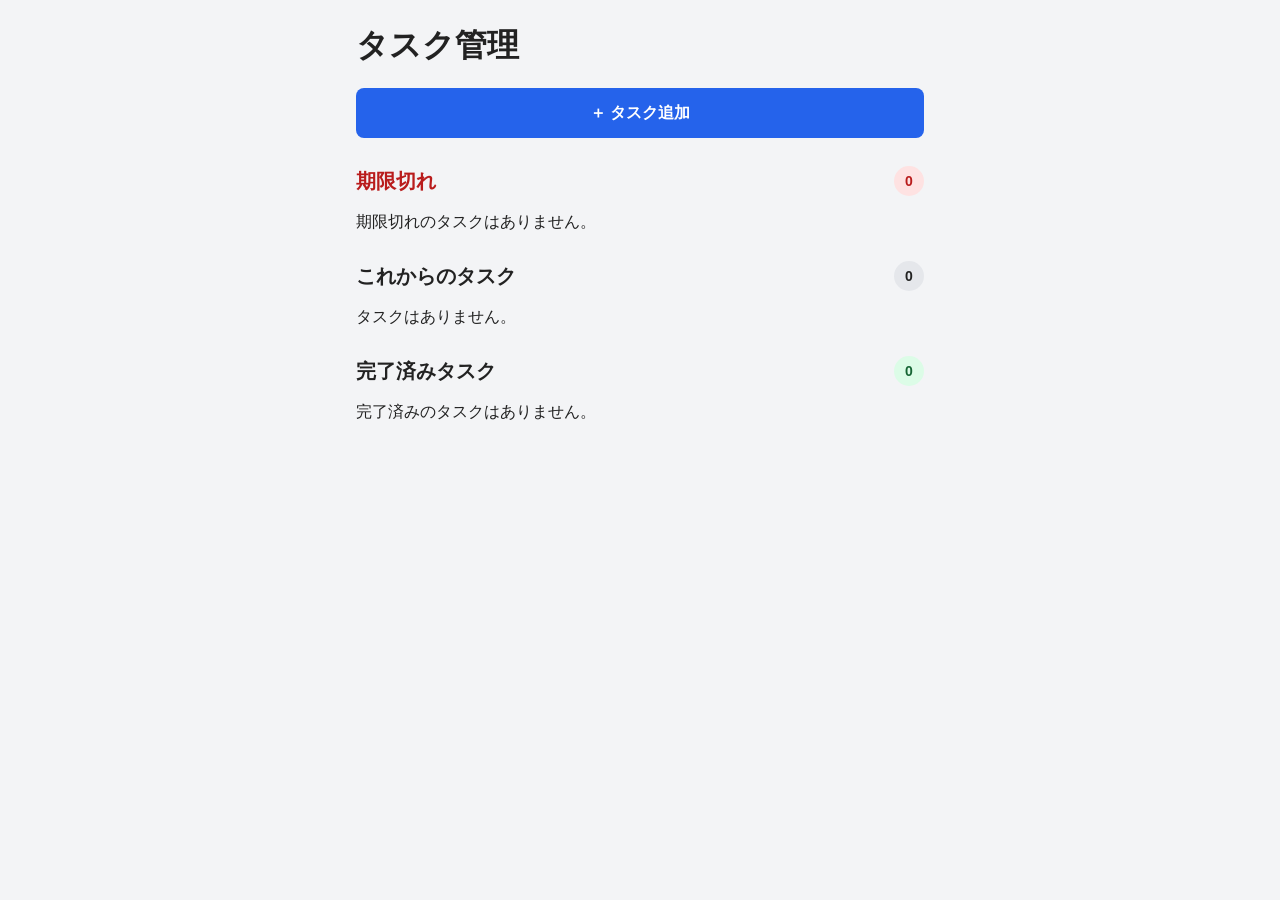
<file: index.html>
<!doctype html>
<html lang="ja">
  <head>
    <meta charset="UTF-8" />
    <meta name="viewport" content="width=device-width, initial-scale=1.0" />
    <title>タスク管理</title>

    <link rel="manifest" href="manifest.json" />
    <meta name="theme-color" content="#2563eb" />

    <link rel="stylesheet" href="css/style.css" />
  </head>

  <body>
    <main class="container">
      <h1>タスク管理</h1>

      <button
        type="button"
        id="toggle-task-form"
        class="button button-primary add-task-button"
      >
        ＋ タスク追加
      </button>
      <section id="task-form-section" class="task-form-section" hidden>
        <h2>タスク追加</h2>

        <form id="task-form">
          <div class="form-group">
            <label for="title">タスク名</label>

            <input type="text" id="title" name="title" required />
          </div>

          <div class="form-group">
            <label for="description">メモ</label>

            <textarea id="description" name="description" rows="3"></textarea>
          </div>

          <div class="form-group">
            <label for="due-date">期限</label>

            <input type="date" id="due-date" name="dueDate" required />
          </div>

          <div class="form-group">
            <label for="length">長さ</label>

            <select id="length" name="length">
              <option value="1">短い</option>
              <option value="2" selected>普通</option>
              <option value="3">長時間</option>
            </select>
          </div>

          <div class="form-actions">
            <button type="submit" class="button button-primary">
              追加する
            </button>

            <button type="button" id="close-task-form" class="button">
              閉じる
            </button>
          </div>
        </form>
      </section>

      <section class="task-section overdue-section">
        <div class="section-header">
          <h2>期限切れ</h2>
          <span id="overdue-count" class="task-count">0</span>
        </div>

        <div id="overdue-task-list"></div>
      </section>

      <section class="task-section">
        <div class="section-header">
          <h2>これからのタスク</h2>
          <span id="active-count" class="task-count">0</span>
        </div>

        <div id="active-task-list"></div>
      </section>

      <section class="task-section completed-section">
        <div class="section-header">
          <h2>完了済みタスク</h2>
          <span id="completed-count" class="task-count">0</span>
        </div>

        <div id="completed-task-list"></div>
      </section>
    </main>

    <script src="js/storage.js"></script>
    <script src="js/tasks.js"></script>
  </body>
</html>
</file>
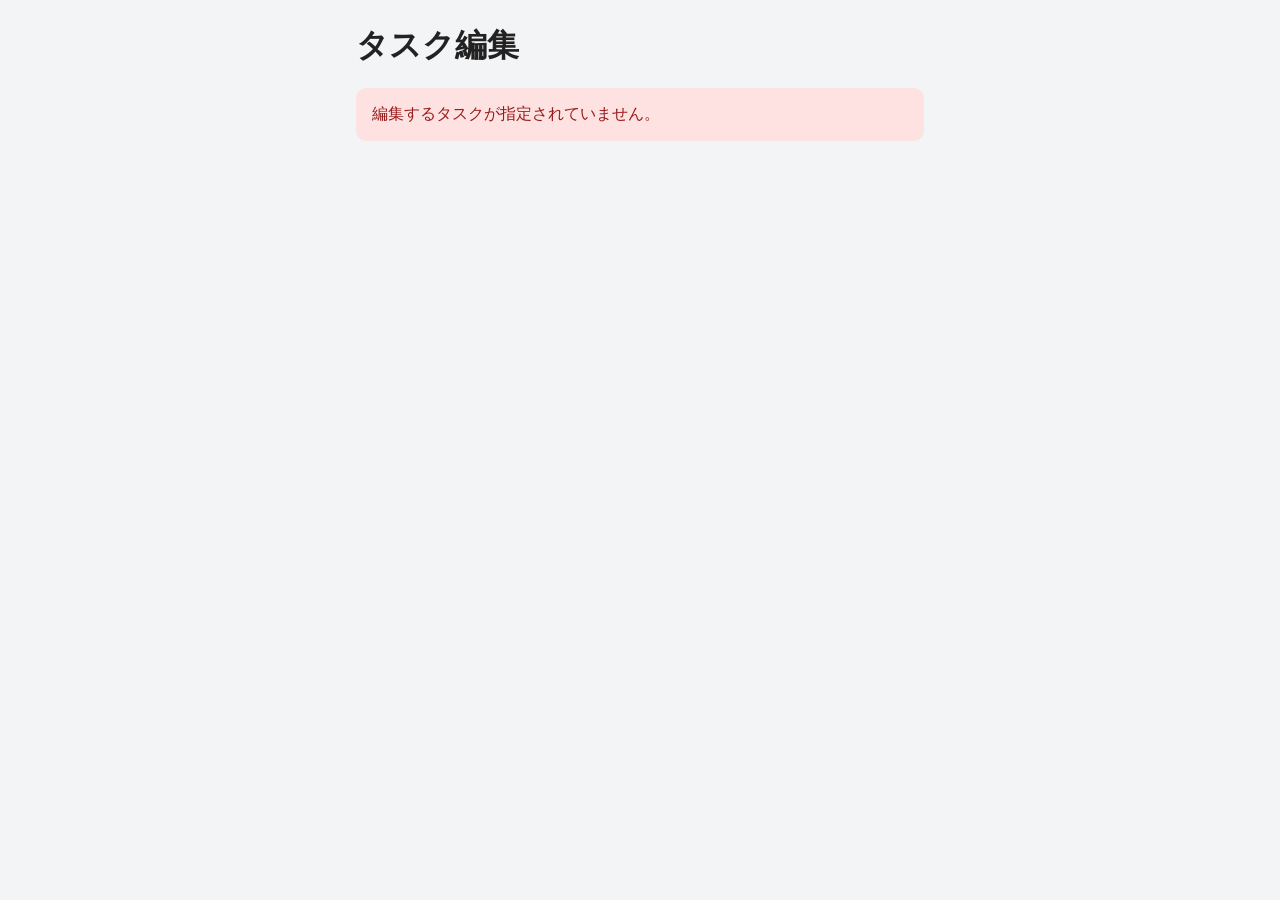
<file: edit.html>
<!doctype html>
<html lang="ja">
  <head>
    <meta charset="UTF-8" />
    <meta name="viewport" content="width=device-width, initial-scale=1.0" />

    <title>タスク編集</title>
    <link rel="manifest" href="manifest.json" />
    <meta name="theme-color" content="#2563eb" />

    <link rel="stylesheet" href="css/style.css" />
  </head>

  <body>
    <main class="container">
      <h1>タスク編集</h1>

      <div id="edit-error" class="edit-error" hidden></div>

      <form id="edit-task-form">
        <div class="form-group">
          <label for="edit-title"> タスク名 </label>

          <input type="text" id="edit-title" name="title" required />
        </div>

        <div class="form-group">
          <label for="edit-description"> メモ </label>

          <textarea
            id="edit-description"
            name="description"
            rows="4"
          ></textarea>
        </div>

        <div class="form-group">
          <label for="edit-due-date"> 期限 </label>

          <input type="date" id="edit-due-date" name="dueDate" required />
        </div>

        <div class="form-group">
          <label for="edit-length"> 長さ </label>

          <select id="edit-length" name="length">
            <option value="1">短い</option>
            <option value="2">普通</option>
            <option value="3">長時間</option>
          </select>
        </div>

        <div class="form-actions">
          <button type="submit" class="button button-primary">更新する</button>

          <a href="index.html" class="button button-back"> 一覧に戻る </a>
        </div>
      </form>
    </main>

    <script src="js/storage.js"></script>
    <script src="js/edit.js"></script>
  </body>
</html>
</file>
<file: css/style.css>
* {
  box-sizing: border-box;
}

body {
  margin: 0;
  font-family: -apple-system, BlinkMacSystemFont, "Segoe UI", sans-serif;

  background: #f5f5f5;
  color: #222;
}

button,
input,
textarea,
select {
  font: inherit;
}

.container {
  width: 100%;
  max-width: 600px;
  margin: 0 auto;
  padding: 16px;
}

h1 {
  margin-top: 8px;
  margin-bottom: 20px;
}

.task-section {
  margin-top: 28px;
}

.task-form-section {
  margin-top: 16px;
  padding: 16px;

  background: #fff;
  border-radius: 12px;
}

.form-group {
  margin-bottom: 16px;
}

.form-group label {
  display: block;
  margin-bottom: 6px;
  font-weight: 600;
}

input,
textarea,
select {
  width: 100%;
  min-height: 44px;

  padding: 10px 12px;

  font-size: 16px;

  border: 1px solid #ccc;
  border-radius: 8px;

  background: #fff;
}

textarea {
  resize: vertical;
}

.button {
  min-height: 44px;
  padding: 10px 16px;

  border: none;
  border-radius: 8px;

  cursor: pointer;
}

.button-primary {
  background: #2563eb;
  color: #fff;
}

.form-actions {
  display: flex;
  gap: 10px;
}
.task-card {
  margin-top: 12px;
  padding: 16px;

  background: #fff;

  border-radius: 12px;

  box-shadow: 0 2px 8px rgba(0, 0, 0, 0.08);
}

.task-title {
  margin-top: 0;
  margin-bottom: 8px;

  font-size: 18px;
}

.task-description {
  margin-top: 0;
  margin-bottom: 14px;

  line-height: 1.6;

  white-space: pre-wrap;
}

.task-info {
  margin-bottom: 16px;
}

.task-info p {
  margin: 4px 0;
}

.task-actions {
  display: flex;
  gap: 8px;
}

.task-actions .button {
  flex: 1;
}

.button-complete {
  background: #16a34a;
  color: #fff;
}

.button-edit {
  background: #e5e7eb;
  color: #222;
}

.button-delete {
  background: #dc2626;
  color: #fff;
}
.task-card.overdue {
  border-left: 5px solid #dc2626;
  background: #fff5f5;
}

.task-card.overdue .task-title {
  color: #b91c1c;
}
.task-card.completed {
  opacity: 0.72;
}

.task-card.completed .task-title {
  text-decoration: line-through;
}

.button-restore {
  background: #f59e0b;
  color: #fff;
}
.button-back {
  display: inline-flex;
  align-items: center;
  justify-content: center;

  text-decoration: none;

  background: #e5e7eb;
  color: #222;
}

.edit-error {
  margin-top: 16px;
  padding: 16px;

  border-radius: 10px;

  background: #fee2e2;
  color: #991b1b;
}
body {
  background: #f3f4f6;
}

.container {
  padding-bottom: 40px;
}

/* =========================
   見出し
========================= */

.section-header {
  display: flex;
  align-items: center;
  justify-content: space-between;

  margin-bottom: 10px;
}

.section-header h2 {
  margin: 0;

  font-size: 20px;
}

.task-count {
  display: inline-flex;
  align-items: center;
  justify-content: center;

  min-width: 30px;
  height: 30px;

  padding: 0 9px;

  border-radius: 999px;

  background: #e5e7eb;

  font-size: 14px;
  font-weight: 700;
}

/* =========================
   タスクカード
========================= */

.task-card {
  position: relative;

  margin-top: 12px;
  padding: 16px;

  background: #ffffff;

  border: 1px solid #e5e7eb;
  border-radius: 14px;

  box-shadow: 0 2px 6px rgba(0, 0, 0, 0.05);
}

.task-title {
  margin: 0 0 10px;

  font-size: 18px;
  line-height: 1.4;
}

.task-description {
  margin: 0 0 14px;

  color: #4b5563;

  font-size: 14px;
  line-height: 1.6;

  white-space: pre-wrap;
}

.task-info {
  padding: 10px 12px;

  background: #f9fafb;

  border-radius: 9px;
}

.task-info p {
  margin: 4px 0;

  font-size: 14px;
}

/* =========================
   ボタン
========================= */

.task-actions {
  display: grid;
  grid-template-columns: repeat(3, 1fr);

  gap: 8px;

  margin-top: 14px;
}

.task-actions .button {
  width: 100%;
  min-height: 44px;

  padding: 9px 8px;

  font-size: 14px;
  font-weight: 600;
}

.button {
  transition:
    transform 0.1s ease,
    opacity 0.1s ease;
}

.button:active {
  transform: scale(0.97);
  opacity: 0.85;
}

/* =========================
   期限切れ
========================= */

.overdue-section .section-header h2 {
  color: #b91c1c;
}

.overdue-section .task-count {
  background: #fee2e2;
  color: #b91c1c;
}

.task-card.overdue {
  border: 1px solid #fecaca;
  border-left: 5px solid #dc2626;

  background: #fffafa;
}

/* =========================
   完了済み
========================= */

.task-card.completed {
  opacity: 0.7;
}

.task-card.completed .task-title {
  text-decoration: line-through;
}

.completed-section .task-count {
  background: #dcfce7;
  color: #166534;
}

/* =========================
   追加フォーム
========================= */

.task-form-section {
  margin-top: 16px;
  padding: 18px;

  background: #ffffff;

  border: 1px solid #e5e7eb;
  border-radius: 14px;

  box-shadow: 0 2px 8px rgba(0, 0, 0, 0.05);
}

.task-form-section h2 {
  margin-top: 0;
}
.add-task-button {
  width: 100%;

  min-height: 50px;

  font-size: 16px;
  font-weight: 700;
}

/* =========================
   スマホ調整
========================= */

@media (max-width: 420px) {
  .container {
    padding: 14px;
  }

  h1 {
    font-size: 26px;
  }

  .task-actions {
    gap: 6px;
  }

  .task-actions .button {
    padding-left: 5px;
    padding-right: 5px;
  }
}
</file>
